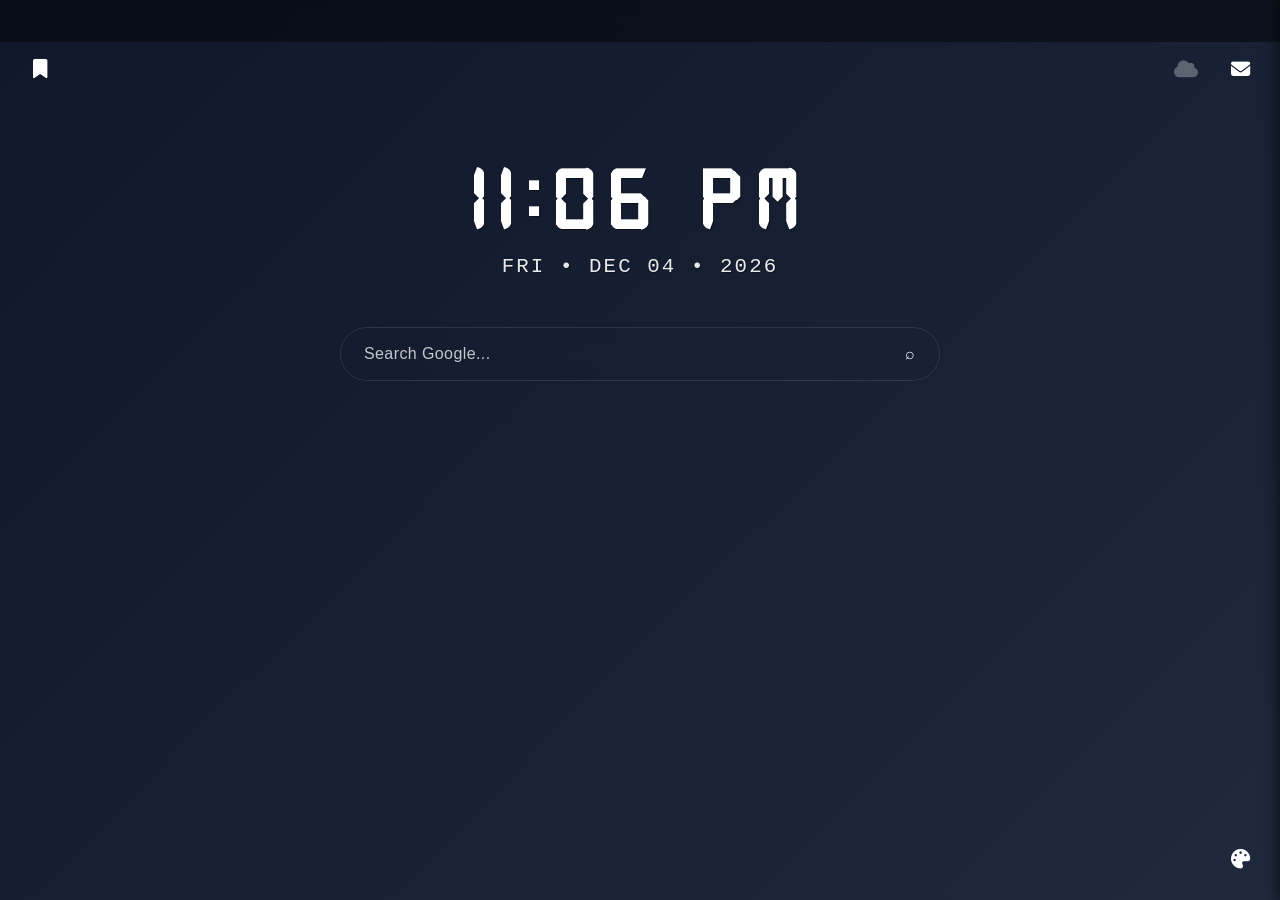
<file: tab/index.html>
<!DOCTYPE html>
<html lang="en">

<head>
    <meta charset="UTF-8" />
    <meta name="viewport" content="width=device-width, initial-scale=1.0" />
    <title>My Chrome Tab</title>

    <!-- Stylesheets -->
    <link rel="stylesheet" href="https://cdnjs.cloudflare.com/ajax/libs/font-awesome/6.5.0/css/all.min.css">
    <link rel="stylesheet" href="styles/base.css" />
    <link rel="stylesheet" href="styles/clock.css" />
    <link rel="stylesheet" href="styles/search.css" />
    <link rel="stylesheet" href="styles/layout.css" />
    <link rel="stylesheet" href="styles/mail.css" />
    <link rel="stylesheet" href="styles/shortcuts.css" />
    <link rel="stylesheet" href="styles/modal.css" />
    <link rel="stylesheet" href="styles/theme.css" />
    <link rel="stylesheet" href="styles/bookmarks.css" />
</head>

<body>
    <!-- Bookmark Bar -->
    <div id="bookmark-bar">
        <div id="bookmark-bar-items" class="bookmark-bar-items"></div>
    </div>

    <div class="container">
        <!-- Bookmark button (top left) -->
        <div id="bookmark-corner" class="bookmark-corner">
            <button id="bookmark-btn" class="corner-btn" title="Bookmarks">
                <i class="fas fa-bookmark"></i>
            </button>
            <div id="bookmark-dropdown" class="sync-dropdown">
                <div id="bookmark-dropdown-content"></div>
            </div>
        </div>

        <!-- Sync + Mail buttons (top right) -->
        <div id="sync-corner" class="sync-corner">
            <button id="sync-btn" class="corner-btn corner-btn-sync" title="Sync">
                <i class="fas fa-cloud"></i>
            </button>
            <div id="sync-dropdown" class="sync-dropdown">
                <div id="sync-dropdown-content"></div>
            </div>
        </div>
        <div id="mail-corner" class="mail-corner">
            <button id="mail-dropdown-btn" class="corner-btn" title="Mail">
                <i class="fas fa-envelope"></i>
            </button>
            <div id="mail-dropdown" class="mail-dropdown">
                <div class="mail-dropdown-header">
                    <h4>Google Accounts</h4>
                </div>
                <ul id="mail-dropdown-list"></ul>
            </div>
        </div>

        <!-- Theme button (bottom right) -->
        <button id="open-theme-panel" class="corner-btn corner-btn-theme" title="Change Theme">
            <i class="fas fa-palette"></i>
        </button>

        <!-- Theme Panel -->
        <div id="theme-panel" class="theme-panel">
            <div class="theme-panel-header">
                <h3>Select a Theme</h3>
                <button class="close-theme-panel" title="Close Panel">&times;</button>
            </div>
            <div class="theme-options" id="theme-options"></div>
        </div>

        <!-- Clock -->
        <div class="time-container">
            <div class="digital-display">
                <div class="time" id="time">12<span class="colon">:</span>48 PM</div>
                <div class="date" id="date">THU • AUG 07 • 2025</div>
            </div>
        </div>

        <!-- Search -->
        <div class="search-container">
            <div class="search-wrapper">
                <input type="text" class="search-box" placeholder="Search Google..." id="searchInput"
                    autocomplete="off">
                <button class="search-btn" onclick="performSearch()">⌕</button>
            </div>
        </div>

        <!-- Shortcuts -->
        <div class="shortcuts-wrapper">
            <div id="shortcut-grid" class="shortcut-grid"></div>
        </div>

    </div>

    <!-- Shortcut Modal -->
    <div id="shortcut-dialog" class="modal">
        <div class="modal-content">
            <button class="modal-close" id="close-shortcut-dialog">&times;</button>
            <h4 id="shortcut-dialog-title">Add Shortcut</h4>
            <form id="shortcut-form" class="my-form">
                <input type="url" id="shortcut-url" placeholder="Synced link (all devices)" required />
                <input type="url" id="shortcut-local-url" placeholder="Local link on this device only" />
                <div class="name-input-wrapper">
                    <input type="text" id="shortcut-name" placeholder="Shortcut Name" required />
                    <button type="button" id="sync-name-btn" title="Sync name from URL">⟳</button>
                </div>
                <button type="submit">Save</button>
            </form>
        </div>
    </div>

    <!-- Scripts -->
    <script src="./runtime.js"></script>
    <script src="./vendor/firebase/firebase-app-compat.js"></script>
    <script src="./vendor/firebase/firebase-auth-compat.js"></script>
    <script src="./vendor/firebase/firebase-firestore-compat.js"></script>
    <script src="./sync.js"></script>
    <script src="./sync-auth.js"></script>
    <script src="./sync-merge.js"></script>
    <script src="./sync-runtime.js"></script>
    <script src="./storage.js"></script>
    <script src="scripts/clock.js"></script>
    <script src="scripts/search.js"></script>
    <script src="scripts/mail.js"></script>
    <script src="./utils.js"></script>
    <script src="./favicon-core.js"></script>
    <script src="./favicon-capture.js"></script>
    <script src="./favicon-page.js"></script>
    <script src="scripts/shortcuts.js"></script>
    <script src="scripts/shortcuts-favicons.js"></script>
    <script src="scripts/theme.js"></script>
    <script src="scripts/bookmarks.js"></script>
    <script src="scripts/bookmarks-bar.js"></script>
    <script src="scripts/bookmarks-bar-interactions.js"></script>
    <script src="scripts/bookmarks-dropdown.js"></script>
    <script src="scripts/bookmarks-init.js"></script>
</body>

</html>
</file>
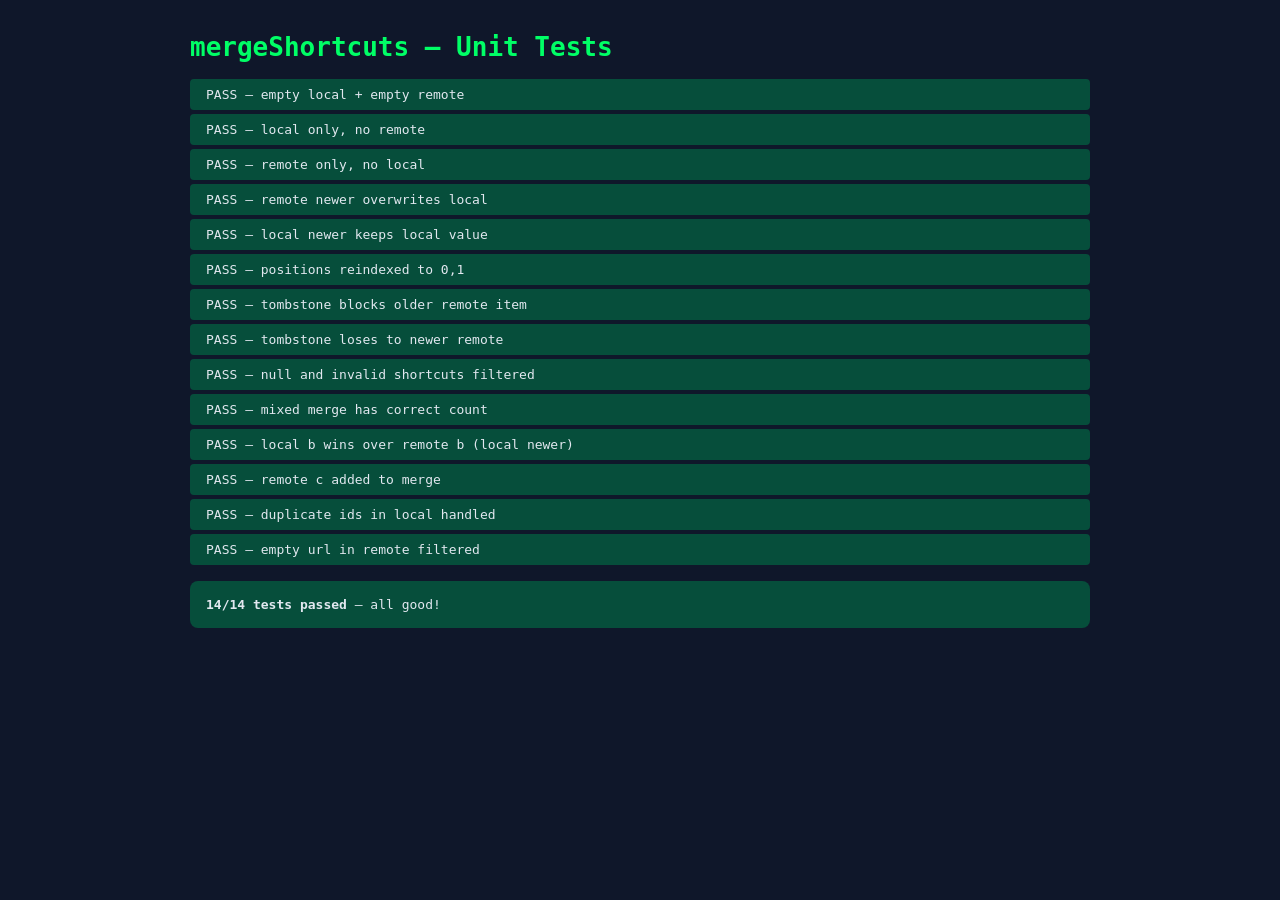
<file: tab/tests/test-merge.html>
<!DOCTYPE html>
<html lang="en">
<head>
<meta charset="UTF-8">
<title>mergeShortcuts Tests</title>
<style>
  body { font-family: monospace; max-width: 900px; margin: 2rem auto; background: #0f172a; color: #e2e8f0; }
  h1 { color: #00ff66; }
  .test { padding: 0.5rem 1rem; margin: 0.25rem 0; border-radius: 4px; }
  .pass { background: #064e3b; }
  .fail { background: #7f1d1d; }
  .summary { margin-top: 1rem; padding: 1rem; border-radius: 8px; }
  .all-pass { background: #064e3b; }
  .some-fail { background: #7f1d1d; }
</style>
</head>
<body>
<h1>mergeShortcuts — Unit Tests</h1>
<div id="results"></div>
<script>
// === Functions under test (copied from sync.js) ===
function ensureShortcut(s, pos) {
    if (!s || !s.url) return null;
    if (!s.id) s.id = crypto.randomUUID();
    if (!s.updatedAt) s.updatedAt = Date.now();
    if (pos !== undefined) s.position = pos;
    if (s.position === undefined) s.position = 0;
    return s;
}

function mergeShortcuts(local, remote) {
    var byId = {};
    var tombstones = {};
    try { tombstones = JSON.parse(localStorage.getItem("_deleted") || "{}"); } catch (e) {}

    for (var i = 0; i < local.length; i++) {
        var s = ensureShortcut(local[i], i);
        if (!s) continue;
        byId[s.id] = s;
    }

    for (var i = 0; i < remote.length; i++) {
        var s = ensureShortcut(remote[i]);
        if (!s) continue;

        var delTs = tombstones[s.id];
        if (delTs && delTs > s.updatedAt) continue;

        var existing = byId[s.id];
        if (!existing || s.updatedAt > existing.updatedAt) {
            byId[s.id] = s;
        }
    }

    var result = [];
    for (var id in byId) {
        if (byId.hasOwnProperty(id)) result.push(byId[id]);
    }
    result.sort(function (a, b) { return a.position - b.position; });

    var clean = [];
    for (var i = 0; i < result.length; i++) {
        if (result[i] && result[i].url) {
            result[i].position = i;
            clean.push(result[i]);
        }
    }
    return clean;
}

// === Test harness ===
var passed = 0;
var failed = 0;
var output = document.getElementById("results");

function log(label, ok) {
    var div = document.createElement("div");
    div.className = "test " + (ok ? "pass" : "fail");
    div.textContent = (ok ? "PASS" : "FAIL") + " — " + label;
    output.appendChild(div);
    if (ok) passed++; else failed++;
}

function assert(label, condition) { log(label, condition); }
function assertDeepEqual(label, a, b) {
    var ok = JSON.stringify(a) === JSON.stringify(b);
    log(label, ok);
    if (!ok) log("  expected: " + JSON.stringify(b), false);
    if (!ok) log("  got:      " + JSON.stringify(a), false);
}

// Helper: make a shortcut object
function S(id, url, updatedAt, position) {
    return { id: id, url: url !== undefined ? url : "https://" + id + ".com", name: id, updatedAt: updatedAt || 1000, position: position !== undefined ? position : 0 };
}

// === Tests ===
localStorage.clear();

// Test 1: empty inputs
assertDeepEqual("empty local + empty remote", mergeShortcuts([], []), []);

// Test 2: local only, no remote
var local = [S("a", "https://a.com", 2000, 0)];
assertDeepEqual("local only, no remote", mergeShortcuts(local, []), [S("a", "https://a.com", 2000, 0)]);

// Test 3: remote only, no local
assertDeepEqual("remote only, no local", mergeShortcuts([], [S("b", "https://b.com", 3000, 0)]), [S("b", "https://b.com", 3000, 0)]);

// Test 4: remote newer wins
var local2 = [S("x", "https://old.com", 1000, 0)];
var remote2 = [S("x", "https://new.com", 2000, 0)];
var result4 = mergeShortcuts(local2, remote2);
assert("remote newer overwrites local", result4[0].url === "https://new.com" && result4[0].updatedAt === 2000);

// Test 5: local newer wins
var local3 = [S("x", "https://local-newer.com", 3000, 0)];
var remote3 = [S("x", "https://remote-older.com", 2000, 0)];
var result5 = mergeShortcuts(local3, remote3);
assert("local newer keeps local value", result5[0].url === "https://local-newer.com" && result5[0].updatedAt === 3000);

// Test 6: positions are reindexed
var local4 = [S("a", "https://a.com", 1000, 5), S("b", "https://b.com", 1000, 9)];
var result6 = mergeShortcuts(local4, []);
assert("positions reindexed to 0,1", result6[0].position === 0 && result6[1].position === 1);

// Test 7: tombstone blocks older remote
localStorage.setItem("_deleted", JSON.stringify({ "z": 3000 }));
var local5 = [];
var remote5 = [S("z", "https://z.com", 2000, 0)];
var result7 = mergeShortcuts(local5, remote5);
assert("tombstone blocks older remote item", result7.length === 0);

// Test 8: tombstone loses to newer remote
localStorage.setItem("_deleted", JSON.stringify({ "z": 2000 }));
var remote6 = [S("z", "https://z.com", 3000, 0)];
var result8 = mergeShortcuts([], remote6);
assert("tombstone loses to newer remote", result8.length === 1 && result8[0].id === "z");

// Test 9: null shortcuts filtered
var local7 = [null, S("a", "https://a.com", 1000, 0), { url: null }];
var result9 = mergeShortcuts(local7, []);
assert("null and invalid shortcuts filtered", result9.length === 1);

// Test 10: mixed local + remote with different items
localStorage.clear();
var local8 = [S("a", "https://a.com", 2000, 0), S("b", "https://b.com", 5000, 1)];
var remote8 = [S("b", "https://b-remote.com", 4000, 0), S("c", "https://c.com", 3000, 1)];
var result10 = mergeShortcuts(local8, remote8);
assert("mixed merge has correct count", result10.length === 3);
assert("local b wins over remote b (local newer)", result10.find(function(s){return s.id==="b"}).updatedAt === 5000);
assert("remote c added to merge", result10.some(function(s){return s.id==="c"}));

// Test 11: duplicate ids in local (defensive)
var local9 = [S("dup", "https://first.com", 1000, 0), S("dup", "https://second.com", 2000, 1)];
var result11 = mergeShortcuts(local9, []);
// Last one wins due to object key overwrite, then sorted
assert("duplicate ids in local handled", result11.length === 1);

// Test 12: empty url in remote filtered
var remote9 = [S("e", "", 1000, 0)];
var result12 = mergeShortcuts([], remote9);
assert("empty url in remote filtered", result12.length === 0);

// === Summary ===
var summary = document.createElement("div");
summary.className = "summary " + (failed === 0 ? "all-pass" : "some-fail");
summary.innerHTML = "<strong>" + passed + "/" + (passed + failed) + " tests passed</strong>" +
    (failed === 0 ? " — all good!" : " — " + failed + " failures");
output.appendChild(summary);
</script>
</body>
</html>
</file>
<file: tab/styles/base.css>
:root {
  --color-bg: linear-gradient(135deg, #0f172a, #1e293b);
  --color-container: #1e40af;
  --color-text: #ffffff;
  --color-shadow: rgba(0, 0, 0, 0.4);
}

/* ===== FONTS ===== */
@font-face {
  font-family: 'Digital7Mono';
  src: url('../../fonts/digital-7_mono.ttf') format('truetype');
  font-weight: normal;
  font-style: normal;
  font-display: swap;
}

@font-face {
  font-family: 'Digital7';
  src: url('../../fonts/digital-7.ttf') format('truetype');
  font-weight: normal;
  font-style: normal;
  font-display: swap;
}

* {
  box-sizing: border-box;
}

body {
  margin: 0;
  padding: 0;
  min-height: 100vh;
  background: var(--color-bg);
  font-family: Arial, sans-serif;
  display: flex;
  justify-content: center;
  align-items: flex-start;
  padding-top: 12vh;
  color: var(--color-text);
  user-select: none;
}

.container {
  position: relative;
  width: 100%;
  max-width: 1280px;
  margin: 0 auto;
  padding: 1.5rem;
  text-align: center;
  color: var(--color-text);
}

.container h1 {
  font-size: 2rem;
  margin-bottom: 1rem;
}

.container p {
  font-size: 1rem;
}
</file>
<file: tab/styles/clock.css>
/* ===== CLOCK ===== */
.time-container {
  min-width: 400px;
  margin-bottom: 1.5rem;
}

.digital-display {
  padding: 25px 40px;
  position: relative;
  display: inline-block;
}

.digital-display::before {
  content: '';
  position: absolute;
  top: 0; left: 0; right: 0; bottom: 0;
  pointer-events: none;
  animation: scanLines 2s linear infinite;
}

.time {
  font-family: 'Digital7', monospace;
  font-size: clamp(2.8rem, 7vw, 5.5rem);
  font-weight: bold;
  color: #00ff66;
  letter-spacing: 0.15em;
  display: block;
  text-align: center;
  line-height: 1;
  margin-bottom: 10px;
  position: relative;
  z-index: 1;
}

.time .colon {
  animation: blink 1s infinite;
  display: inline-block;
}

@keyframes blink {
  0%, 50% { opacity: 1; }
  51%, 100% { opacity: 0.3; }
}

.date {
  font-family: 'Courier New', 'Lucida Console', monospace;
  font-size: clamp(0.9rem, 2vw, 1.3rem);
  font-weight: normal;
  color: #00cc55;
  letter-spacing: 0.1em;
  text-align: center;
  opacity: 0.9;
  text-transform: uppercase;
  position: relative;
  z-index: 1;
  margin-top: 0;
}
</file>
<file: tab/styles/search.css>
.search-container {
  position: relative;
  max-width: 600px;
  min-width: 400px;
  width: 100%;
  margin: 0 auto;
}

.search-wrapper {
  position: relative;
  background: rgba(255, 255, 255, 0.05);
  border-radius: 40px;
  padding: 3px;
  backdrop-filter: blur(20px);
  border: 1px solid rgba(255, 255, 255, 0.1);
  background: var(--overlay-color);
  transition: all 0.3s ease;
  display: flex;
  align-items: center;
}

.search-box {
  flex: 1;
  padding: 14px 50px 14px 20px;
  border: none;
  border-radius: 40px;
  font-size: 1rem;
  background: var(--overlay-color);
  outline: none;
  font-weight: 300;
  letter-spacing: 0.4px;
  transition: all 0.3s ease;
}

.search-box::placeholder {
  color: rgba(255, 255, 255, 1);
}

.search-box:focus {
  background: rgba(255, 255, 255, 0.12);
}

.search-btn {
  position: absolute;
  right: 10px;
  top: 50%;
  transform: translateY(-50%);
  width: 38px;
  height: 38px;
  border: none;
  border-radius: 50%;
  background: var(--overlay-color);
  color: var(--color-text);
  cursor: pointer;
  display: flex;
  align-items: center;
  justify-content: center;
  font-size: 1rem;
  transition: all 0.3s ease;
}

.search-btn:hover {
  transform: translateY(-50%) scale(1.05);
}

.search-btn:active {
  transform: translateY(-50%) scale(0.95);
}
</file>
<file: tab/styles/layout.css>
.shortcuts-wrapper {
    margin-top: 2rem;
    width: 100%;
}
</file>
<file: tab/styles/mail.css>
.mail-corner {
    position: fixed;
    top: calc(42px + 0.5rem);
    right: 1.25rem;
    z-index: 100;
}

#mail-dropdown-btn {
    position: relative;
}

.mail-dropdown {
    position: absolute;
    top: calc(100% + 0.75rem);
    right: 0;
    width: 360px;
    max-height: 440px;
    background: #1e293b;
    border-radius: 14px;
    box-shadow: 0 12px 40px rgba(0, 0, 0, 0.55);
    z-index: 1001;
    display: none;
    overflow: hidden;
    animation: mailFadeIn 0.2s ease-out;
}

@keyframes mailFadeIn {
    from {
        opacity: 0;
        transform: translateY(-8px) scale(0.97);
    }
    to {
        opacity: 1;
        transform: translateY(0) scale(1);
    }
}

.mail-dropdown.open {
    display: block;
}

.mail-dropdown-header {
    padding: 0.85rem 1rem;
    display: flex;
    align-items: center;
    justify-content: space-between;
}

.mail-dropdown-header h4 {
    margin: 0;
    font-size: 0.85rem;
    font-weight: 600;
    color: rgba(255, 255, 255, 0.55);
    text-transform: uppercase;
    letter-spacing: 0.6px;
}

.mail-dropdown-header .mail-add-account {
    display: inline-flex;
    align-items: center;
    justify-content: center;
    padding: 0.3rem;
    border-radius: 6px;
    background: none;
    border: none;
    color: rgba(255, 255, 255, 0.5);
    cursor: pointer;
    transition: background 0.15s, color 0.15s;
}

.mail-dropdown-header .mail-add-account:hover {
    background: rgba(255, 255, 255, 0.08);
    color: white;
}

.mail-dropdown-header .add-account-icon {
    width: 24px;
    height: 24px;
    border-radius: 50%;
    border: 1.5px dashed rgba(255, 255, 255, 0.25);
    display: flex;
    align-items: center;
    justify-content: center;
    font-size: 0.65rem;
    flex-shrink: 0;
}

#mail-dropdown-list {
    list-style: none;
    padding: 0.25rem 0.65rem 0.65rem 0.65rem;
    margin: 0;
    overflow-y: auto;
    max-height: 355px;
    display: flex;
    flex-direction: column;
    gap: 0.65rem;
    scrollbar-width: none;
    -ms-overflow-style: none;
}

#mail-dropdown-list::-webkit-scrollbar {
    display: none;
}

.mail-account-card {
    display: flex;
    flex-wrap: wrap;
    align-items: flex-start;
    column-gap: 0.85rem;
    row-gap: 0.5rem;
    padding: 0.85rem;
    border-radius: 10px;
    background: rgba(255, 255, 255, 0.03);
    transition: background 0.15s, transform 0.2s ease, opacity 0.2s ease;
    cursor: grab;
    position: relative;
}

.mail-account-card:active {
    cursor: grabbing;
}

.mail-account-card.dragging {
    opacity: 0.45;
    transform: scale(0.97);
}

.mail-account-card.drag-over-top::before,
.mail-account-card.drag-over-bottom::after {
    content: "";
    position: absolute;
    left: 6px;
    right: 6px;
    height: 2px;
    background: #3b82f6;
    border-radius: 2px;
    box-shadow: 0 0 8px rgba(59, 130, 246, 0.6);
}

.mail-account-card.drag-over-top::before { top: -2px; }
.mail-account-card.drag-over-bottom::after { bottom: -2px; }

.mail-account-card:hover {
    background: rgba(255, 255, 255, 0.06);
}

.account-avatar {
    width: 44px;
    height: 44px;
    border-radius: 50%;
    flex-shrink: 0;
    border: 2px solid rgba(255, 255, 255, 0.12);
    -webkit-user-drag: none;
    user-select: none;
    display: flex;
    align-items: center;
    justify-content: center;
    font-size: 0.9rem;
    font-weight: 700;
    color: white;
}

.account-avatar-image {
    object-fit: cover;
    background: transparent;
}

.account-avatar-fallback {
    background: linear-gradient(135deg, rgba(59, 130, 246, 0.85), rgba(29, 78, 216, 0.65));
}

.account-info {
    flex: 1;
    min-width: 0;
}

.account-name {
    font-size: 0.9rem;
    font-weight: 600;
    color: white;
    line-height: 1.3;
    text-align: left;
}

.account-email {
    font-size: 0.78rem;
    color: rgba(255, 255, 255, 0.5);
    overflow: hidden;
    text-overflow: ellipsis;
    white-space: nowrap;
    text-align: left;
}

.account-services {
    display: flex;
    flex-wrap: nowrap;
    gap: 0.35rem;
    width: 100%;
    align-items: center;
    justify-content: space-between;
}

.service-link {
    display: inline-flex;
    align-items: center;
    justify-content: center;
    width: 32px;
    height: 32px;
    padding: 0;
    border-radius: 9px;
    background: rgba(255, 255, 255, 0.06);
    border: 1px solid rgba(255, 255, 255, 0.09);
    text-decoration: none;
    transition: background 0.15s, transform 0.15s, border-color 0.15s, box-shadow 0.15s;
    box-sizing: border-box;
    box-shadow: inset 0 1px 0 rgba(255, 255, 255, 0.03);
    flex: 0 0 32px;
}

.service-link:hover {
    background: rgba(255, 255, 255, 0.11);
    border-color: rgba(255, 255, 255, 0.17);
    box-shadow: 0 8px 16px rgba(0, 0, 0, 0.18);
    transform: translateY(-1px);
}

.service-icon-image {
    display: block;
    width: 18px;
    height: 18px;
    flex-shrink: 0;
    object-fit: contain;
    border-radius: 4px;
}
</file>
<file: tab/styles/shortcuts.css>
.shortcut-grid {
    display: flex;
    flex-wrap: wrap;
    justify-content: center;
    align-content: flex-start;
    gap: 1.25rem;
}

.shortcut-item {
    position: relative;
    text-align: center;
    cursor: grab;
    text-decoration: none;
    transition: opacity 0.2s, transform 0.25s ease, outline 0.15s ease;
    border-radius: 10px;
    padding: 0.5rem 0.25rem;
    width: 90px;
    flex: 0 0 90px;
    box-sizing: border-box;
}

.shortcut-item a,
.shortcut-item img,
.shortcut-item button {
    -webkit-user-drag: none;
}

.shortcut-item:active {
    cursor: grabbing;
}

.shortcut-item.dragging {
    opacity: 0.4;
    transform: scale(0.95);
}

.shortcut-item.drag-over {
    outline: 2px dashed rgba(255, 255, 255, 0.5);
    outline-offset: 4px;
    border-radius: 10px;
    background: rgba(255, 255, 255, 0.05);
}

.shortcut-item.drag-insert-before::before,
.shortcut-item.drag-insert-after::after {
    content: "";
    position: absolute;
    top: 10%;
    bottom: 10%;
    width: 3px;
    background: #3b82f6;
    border-radius: 2px;
    box-shadow: 0 0 8px rgba(59, 130, 246, 0.6);
    pointer-events: none;
}

.shortcut-item.drag-insert-before::before { left: -8px; }
.shortcut-item.drag-insert-after::after { right: -8px; }

@keyframes settle-bounce {
    0% { transform: scale(0.95); }
    50% { transform: scale(1.04); }
    100% { transform: scale(1); }
}

.shortcut-item.settled {
    animation: settle-bounce 0.3s ease;
}

.shortcut-item:hover .shortcut-menu-btn {
    opacity: 1;
}

.shortcut-icon-wrapper {
    width: 48px;
    height: 48px;
    border-radius: 50%;
    background-color: var(--overlay-color);
    display: flex;
    align-items: center;
    justify-content: center;
    margin: 0 auto 0.5rem auto;
}

.shortcut-icon {
    width: 20px;
    height: 20px;
    object-fit: contain;
    display: block;
}

.shortcut-label {
    font-size: 0.85rem;
    word-break: break-word;
    color: rgba(255, 255, 255, 0.8);
    text-decoration: none;
}

.shortcut-item,
.shortcut-item a,
.shortcut-item a:link,
.shortcut-item a:visited,
.shortcut-item a:hover,
.shortcut-item a:active {
    text-decoration: none !important;
}

.shortcut-menu-btn {
    position: absolute;
    top: 0;
    right: 0;
    font-size: 1.2rem;
    background: transparent;
    border: none;
    color: white;
    opacity: 0;
    cursor: pointer;
    padding: 0.25rem;
    z-index: 1;
    transition: opacity 0.2s ease;
}

.shortcut-menu {
    position: absolute;
    top: 24px;
    right: 0;
    background: #1e293b;
    border: 1px solid rgba(255, 255, 255, 0.1);
    border-radius: 6px;
    box-shadow: 0 6px 12px rgba(0, 0, 0, 0.2);
    display: none;
    flex-direction: column;
    z-index: 2;
}

.shortcut-menu button {
    background: none;
    border: none;
    color: white;
    padding: 0.5rem 1rem;
    text-align: left;
    cursor: pointer;
    font-size: 0.85rem;
    width: 100%;
}

.shortcut-menu button:hover {
    background-color: #374151;
}

.add-shortcut-btn {
    color: var(--color-text);
    font-size: 0.85rem;
    padding: 0;
    border: none;
    border-radius: 0;
    cursor: pointer;
    display: flex;
    flex-direction: column;
    justify-content: center;
    align-items: center;
    text-align: center;
    min-height: auto;
    width: 100%;
    box-shadow: none;
    transition: background-color 0.2s ease;
    text-decoration: none;
    position: relative;
}

.add-shortcut-btn .add-icon {
    width: 48px;
    height: 48px;
    border-radius: 50%;
    margin: 0 auto 0.5rem auto;
    display: flex;
    align-items: center;
    justify-content: center;
    background-color: var(--overlay-color);
    font-size: 1.5rem;
    color: var(--color-text);
}

.add-shortcut-btn .add-text {
    font-size: 0.85rem;
    word-break: break-word;
    color: var(--color-text);
}

@media (max-width: 768px) {
    .shortcuts-wrapper {
        min-width: 400px;
    }
}
</file>
<file: tab/styles/modal.css>
.modal {
  display: none;
  position: fixed;
  top: 0;
  left: 0;
  width: 100vw;
  height: 100vh;
  background: rgba(0, 0, 0, 0.6);
  justify-content: center;
  align-items: center;
  z-index: 999;
}

.modal-content {
  position: relative;
  background-color: #1e293b;
  padding: 2rem;
  border-radius: 16px;
  box-shadow: 0 15px 35px rgba(0, 0, 0, 0.5);
  width: 90%;
  max-width: 420px;
  text-align: center;
  color: var(--color-text);
  animation: fadeIn 0.3s ease-out;
}

.modal-content h4 {
  margin-top: 0;
  margin-bottom: 1rem;
  font-size: 1.3rem;
  font-weight: 600;
}


.modal-close {
  position: absolute;
  top: 12px;
  right: 12px;
  width: 32px;
  height: 32px;
  font-size: 1.3rem;
  background: rgba(255, 255, 255, 0.1);
  color: white;
  border: none;
  border-radius: 50%;
  cursor: pointer;
  display: flex;
  align-items: center;
  justify-content: center;
  transition: background 0.3s ease;
}

.modal-close:hover {
  background: #f87171;
}


.modal-close:hover {
  background: #f87171;
  color: white;
  border-color: transparent;
}

@keyframes fadeIn {
  from {
    opacity: 0;
    transform: scale(0.98);
  }

  to {
    opacity: 1;
    transform: scale(1);
  }
}

.my-form {
  display: flex;
  flex-direction: column;
  gap: 0.75rem;
  margin-top: 1rem;
}

.my-form input {
  padding: 0.75rem 1rem;
  border: none;
  border-radius: 10px;
  outline: none;
  background-color: rgba(255, 255, 255, 0.08);
  color: white;
  font-size: 1rem;
}

.my-form button {
  width: 100%;
  padding: 0.6rem 1.2rem;
  background-color: #2563eb;
  color: white;
  border: none;
  border-radius: 10px;
  cursor: pointer;
  font-size: 1rem;
  font-weight: 500;
  transition: background 0.3s ease;
}

.my-form button:hover {
  background-color: #1d4ed8;
}

#shortcut-dialog .modal-content {
  text-align: center;
}

#shortcut-dialog input {
  padding: 0.75rem 1rem;
  border: none;
  border-radius: 10px;
  outline: none;
  background-color: rgba(255, 255, 255, 0.08);
  color: white;
  font-size: 1rem;
}

#shortcut-dialog button[type="submit"] {
  width: 100%;
  padding: 0.6rem 1.2rem;
  background-color: #2563eb;
  color: white;
  border: none;
  border-radius: 10px;
  cursor: pointer;
  font-size: 1rem;
  font-weight: 500;
  transition: background 0.3s ease;
}

#shortcut-dialog button[type="submit"]:hover {
  background-color: #1d4ed8;
}

.name-input-wrapper {
  position: relative;
  width: 100%;
}

.name-input-wrapper input {
  width: 100%;
  padding-right: 2.5rem;
  padding-left: 1rem;
  padding-top: 0.75rem;
  padding-bottom: 0.75rem;
  border: none;
  border-radius: 10px;
  outline: none;
  background-color: rgba(255, 255, 255, 0.08);
  color: white;
  font-size: 1rem;
  font-family: inherit;
}

#sync-name-btn {
  position: absolute;
  right: 0.75rem;
  top: 50%;
  transform: translateY(-50%);
  background: none;
  border: none;
  color: rgba(255, 255, 255, 0.7);
  font-size: 1.1rem;
  cursor: pointer;
  opacity: 0.6;
  padding: 0;
  line-height: 1;
  height: 1.2rem;
  width: 1.2rem;
  display: flex;
  align-items: center;
  justify-content: center;
}

#sync-name-btn:hover {
  opacity: 1;
}
</file>
<file: tab/styles/theme.css>
body.dark-text {
    --text-color: #ffffff;
    --clock-text-color: #ffffff;
    --search-text-color: #ffffff;
    --search-placeholder-text-color: rgba(255, 255, 255, 0.6);
    --shadow-color: rgba(0, 0, 0, 0.7);
    --overlay-color: rgba(0, 0, 0, 0.3);
    --hover-overlay-color: rgba(0, 0, 0, 0.5);
}

body.light-text {
    --text-color: #ffffff;
    --clock-text-color: #ffffff;
    --search-text-color: #000000;
    --search-placeholder-text-color: rgba(0, 0, 0, 0.6);
    --shadow-color: rgba(255, 255, 255, 0.6);
    --overlay-color: rgba(255, 255, 255, 0.25);
    --hover-overlay-color: rgba(255, 255, 255, 0.4);
}

.shortcut-label,
.mail-left {
    color: var(--text-color);
    text-shadow: 1px 1px 0 rgba(0, 0, 0, 0.4);
    font-weight: 500;
}

#time,
#date {
    color: var(--clock-text-color);
    text-shadow: 1px 1px 0 rgba(0, 0, 0, 0.4);
}

.shortcut-icon-wrapper:hover,
.add-shortcut-btn .add-icon:hover {
    background-color: var(--hover-overlay-color);
    transition: background-color 0.2s ease;
}

.search-box {
    color: var(--search-text-color);
    opacity: 0.75;
}

.search-box::placeholder {
    color: var(--search-placeholder-text-color);
}

.corner-btn {
    background-color: var(--overlay-color);
    border: none;
    border-radius: 50%;
    padding: 0.6rem;
    font-size: 1.2rem;
    color: var(--text-color);
    cursor: pointer;
    width: 40px;
    height: 40px;
    display: flex;
    align-items: center;
    justify-content: center;
    transition: background-color 0.2s ease, transform 0.2s ease;
}

.corner-btn:hover {
    background-color: var(--hover-overlay-color);
    transform: scale(1.1);
}

.corner-btn-theme {
    position: fixed;
    bottom: 1.25rem;
    right: 1.25rem;
    z-index: 100;
}

.sync-corner {
    position: fixed;
    top: calc(42px + 0.5rem);
    right: 4.6rem;
    z-index: 100;
}

.bookmark-corner {
    position: fixed;
    top: calc(42px + 0.5rem);
    left: 1.25rem;
    z-index: 100;
}

.corner-btn-sync {
    position: relative;
    color: rgba(255, 255, 255, 0.3);
    transition: color 0.3s ease;
}

.corner-btn-sync:hover {
    color: rgba(255, 255, 255, 0.6);
}

.corner-btn-sync.syncing i {
    animation: spin 1s linear infinite;
}

.corner-btn-sync.synced {
    color: #4ade80;
}

.corner-btn-sync.error {
    color: #f87171;
}

@keyframes spin {
    from { transform: rotate(0deg); }
    to { transform: rotate(360deg); }
}

.sync-info-bubble {
    display: none;
    position: fixed;
    top: 4rem;
    right: 1.25rem;
    background: #1e293b;
    color: white;
    padding: 0.6rem 1rem;
    border-radius: 8px;
    font-size: 0.8rem;
    font-weight: 500;
    z-index: 200;
    box-shadow: 0 4px 16px rgba(0, 0, 0, 0.4);
    border: 1px solid rgba(255, 255, 255, 0.1);
    animation: bubbleIn 0.2s ease-out;
}

.sync-info-bubble.synced {
    border-color: rgba(74, 222, 128, 0.4);
}

.sync-info-bubble small {
    display: block;
    margin-top: 0.3rem;
    opacity: 0.7;
    font-weight: 400;
    font-size: 0.72rem;
}

.sync-copy-btn {
    background: none;
    border: none;
    color: white;
    cursor: pointer;
    padding: 0 0.2rem;
    font-size: 0.85rem;
    vertical-align: middle;
    opacity: 0.8;
}

.sync-copy-btn:hover {
    opacity: 1;
}

.sync-info-bubble.error {
    border-color: rgba(248, 113, 113, 0.4);
    color: #f87171;
}

@keyframes bubbleIn {
    from { opacity: 0; transform: translateY(-4px); }
    to { opacity: 1; transform: translateY(0); }
}

.sync-dropdown {
    position: absolute;
    top: calc(100% + 0.75rem);
    right: 0;
    width: 300px;
    background: #1e293b;
    border-radius: 14px;
    box-shadow: 0 12px 40px rgba(0, 0, 0, 0.55);
    z-index: 1001;
    display: none;
    overflow: hidden;
    animation: mailFadeIn 0.2s ease-out;
}

.sync-dropdown.open {
    display: block;
}

.sync-dropdown-inner {
    padding: 1rem;
}

.sync-dropdown-user {
    display: flex;
    align-items: center;
    gap: 0.75rem;
    margin-bottom: 0.75rem;
    padding: 0.6rem 0.75rem;
    background: rgba(255, 255, 255, 0.04);
    border-radius: 10px;
}

.sync-dropdown-avatar {
    width: 36px;
    height: 36px;
    border-radius: 50%;
    background: #2563eb;
    color: white;
    display: flex;
    align-items: center;
    justify-content: center;
    font-weight: 600;
    font-size: 0.9rem;
    flex-shrink: 0;
}

.sync-dropdown-email {
    font-size: 0.85rem;
    color: white;
    font-weight: 500;
    word-break: break-all;
}

.sync-status-msg {
    font-size: 0.78rem;
    padding: 0.5rem 0.75rem;
    border-radius: 6px;
    margin-bottom: 0.5rem;
    text-align: center;
    font-weight: 500;
    animation: bubbleIn 0.2s ease-out;
}

.sync-status-msg.success {
    background: rgba(74, 222, 128, 0.1);
    color: #4ade80;
}

.sync-status-msg.error {
    background: rgba(248, 113, 113, 0.1);
    color: #f87171;
}

.sync-dropdown-actions {
    display: flex;
    flex-direction: column;
    gap: 0.4rem;
}

.sync-dropdown-btn {
    width: 100%;
    padding: 0.6rem 1rem;
    border: none;
    border-radius: 8px;
    font-size: 0.85rem;
    cursor: pointer;
    font-weight: 500;
    text-align: center;
    transition: background 0.15s, transform 0.15s;
}

.sync-dropdown-btn.primary {
    background: #2563eb;
    color: white;
}

.sync-dropdown-btn.primary:hover {
    background: #1d4ed8;
}

.sync-dropdown-btn.ghost {
    background: rgba(255, 255, 255, 0.06);
    color: rgba(255, 255, 255, 0.7);
}

.sync-dropdown-btn.ghost:hover {
    background: rgba(255, 255, 255, 0.12);
    color: white;
}

.sync-dropdown-btn.danger {
    background: rgba(248, 113, 113, 0.1);
    color: #f87171;
}

.sync-dropdown-btn.danger:hover {
    background: rgba(248, 113, 113, 0.2);
}

.sync-dropdown-btn.signin {
    background: #2563eb;
    color: white;
    padding: 0.75rem;
    font-size: 0.9rem;
}

.sync-dropdown-btn.signin:hover {
    background: #1d4ed8;
}

.sync-dropdown-info {
    font-size: 0.78rem;
    color: rgba(255, 255, 255, 0.5);
    text-align: center;
    margin-bottom: 0.75rem;
    line-height: 1.4;
}

.theme-panel {
    position: fixed;
    top: 0;
    right: -320px;
    width: 320px;
    height: 100vh;
    background: #1e293b;
    color: white;
    z-index: 1000;
    padding: 0 1rem 1rem 1rem;
    box-shadow: -4px 0 12px rgba(0, 0, 0, 0.5);
    transition: right 0.3s ease-in-out;
    overflow-y: auto;
}

.theme-panel::-webkit-scrollbar {
    width: 6px;
}

.theme-panel::-webkit-scrollbar-thumb {
    background-color: rgba(255, 255, 255, 0.25);
    border-radius: 4px;
}

.theme-panel::-webkit-scrollbar-track {
    background: transparent;
}

.theme-panel.open {
    right: 0;
}

.theme-panel-header {
    position: sticky;
    top: 0;
    z-index: 10;
    background: #1e293b;
    padding-block: 0.75rem;
    display: flex;
    align-items: center;
    justify-content: space-between;
    gap: 1rem;
}

.theme-panel-header h3 {
    font-size: 1.25rem;
    margin: 0;
}

.close-theme-panel {
    font-size: 1.5rem;
    background: transparent;
    border: none;
    color: white;
    cursor: pointer;
}

.theme-options {
    display: flex;
    flex-direction: column;
    gap: 1rem;
}

.theme-thumb {
    width: 100%;
    aspect-ratio: 16 / 9;
    object-fit: cover;
    border-radius: 8px;
    border: 2px solid transparent;
    cursor: pointer;
    display: block;
    transition: border 0.2s ease, transform 0.2s ease;
}

.theme-thumb:hover {
    border-color: #3b82f6;
}
</file>
<file: tab/styles/bookmarks.css>
/* ===== Bookmark Bar ===== */
#bookmark-bar {
    position: fixed;
    top: 0; left: 0; right: 0;
    height: 42px;
    z-index: 100;
    display: flex;
    align-items: center;
    padding: 0 1rem;
    background: rgba(0,0,0,0.45);
    backdrop-filter: blur(12px);
    -webkit-backdrop-filter: blur(12px);
}
body.bookmark-bar-visible { padding-top: calc(42px + 12vh); }

.bookmark-bar-items {
    display: flex; align-items: center; gap: 2px;
    flex: 1 1 0; min-width: 0;
    overflow-x: auto; overflow-y: hidden; height: 100%;
    white-space: nowrap;
    -ms-overflow-style: none; scrollbar-width: none;
    -webkit-overflow-scrolling: touch;
}
.bookmark-bar-items::-webkit-scrollbar { display: none; }

/* ===== Bar item (shared) ===== */
.bookmark-bar-item {
    display: flex; align-items: center; gap: 5px;
    padding: 4px 8px; border-radius: 6px;
    cursor: grab; flex-shrink: 0; height: 30px;
    text-decoration: none; color: var(--text-color);
    font-size: 0.78rem; white-space: nowrap;
    transition: background 0.15s, opacity 0.2s, transform 0.25s ease;
    user-select: none; -webkit-user-drag: none;
}
.bookmark-bar-item:hover { background: var(--hover-overlay-color); }
.bookmark-bar-item:active { cursor: grabbing; }

/* ===== Bar folder ===== */
.bm-bar-folder { gap: 5px; }
.bm-bar-folder-icon { font-size: 0.7rem; color: #fbbf24; flex-shrink: 0; }

/* ===== Bar bookmark ===== */
.bm-bar-bookmark { cursor: pointer; -webkit-user-drag: element; }
.bm-bar-bookmark:active { cursor: pointer; }
.bm-bar-bookmark .bm-favicon { width: 16px; height: 16px; flex-shrink: 0; -webkit-user-drag: none; }
.bm-bar-bookmark .bm-title { overflow: hidden; text-overflow: ellipsis; max-width: 130px; -webkit-user-drag: none; }

/* ===== Bar folder ===== */
.bm-bar-folder { cursor: pointer; -webkit-user-drag: element; }
.bm-bar-folder .bm-bar-folder-icon { -webkit-user-drag: none; }
.bm-bar-folder .bm-title { -webkit-user-drag: none; }

/* ===== Bar separator ===== */
.bm-bar-sep { width: 1px; height: 18px; background: rgba(255,255,255,0.12); margin: 0 4px; flex-shrink: 0; }

/* ===== Bar drag states ===== */
.bookmark-bar-item.dragging { opacity: 0.4; transform: scale(0.95); }
.bookmark-bar-item.drag-over { outline: 2px solid rgba(255,255,255,0.5); outline-offset: 2px; background: var(--hover-overlay-color); }
.bookmark-bar-item.drag-insert-before { outline: none; }
.bookmark-bar-item.drag-insert-after { outline: none; }
.bookmark-bar-item.settled { animation: bm-settle 0.25s ease; }
@keyframes bm-settle { 0%{transform:scale(0.95)} 50%{transform:scale(1.04)} 100%{transform:scale(1)} }

/* ===== Drag insertion indicator ===== */
.bm-drag-indicator {
    display: none;
    width: 3px;
    pointer-events: none;
    z-index: 200;
    background: #3b82f6;
    border-radius: 2px;
    box-shadow: 0 0 8px rgba(59,130,246,0.5);
}

/* ===== Empty state ===== */
.bookmark-bar-empty { color: rgba(255,255,255,0.2); font-size: 0.75rem; padding: 0 0.5rem; white-space: nowrap; user-select: none; }

/* ===== Bar folder submenu ===== */
.bm-bar-submenu {
    position: fixed; z-index: 200;
    min-width: 200px; max-width: 340px; max-height: 400px;
    background: #1e293b; border-radius: 10px;
    box-shadow: 0 8px 30px rgba(0,0,0,0.5);
    border: 1px solid rgba(255,255,255,0.08);
    overflow-y: auto; padding: 0.5rem;
    animation: bm-submenu-in 0.15s ease-out;
}
@keyframes bm-submenu-in { from{opacity:0;transform:translateY(-4px)} to{opacity:1;transform:translateY(0)} }

.bm-submenu-open-all {
    padding: 6px 10px; border-radius: 6px; cursor: pointer;
    font-size: 0.75rem; color: rgba(255,255,255,0.5);
    margin-bottom: 4px; transition: background 0.1s, color 0.1s;
}
.bm-submenu-open-all:hover { background: rgba(255,255,255,0.06); color: white; }

.bm-submenu-back {
    padding: 5px 8px; border-radius: 5px; cursor: pointer;
    font-size: 0.73rem; color: rgba(255,255,255,0.5);
    margin-bottom: 4px; transition: background 0.1s;
}
.bm-submenu-back:hover { background: rgba(255,255,255,0.06); }

.bm-submenu-list { display: flex; flex-direction: column; gap: 1px; }

.bm-submenu-item {
    display: flex; align-items: center; gap: 6px;
    padding: 5px 8px; border-radius: 5px;
    font-size: 0.78rem; color: var(--text-color);
    text-decoration: none; cursor: pointer;
    transition: background 0.1s; white-space: nowrap;
}
.bm-submenu-item:hover { background: rgba(255,255,255,0.06); }

.bm-submenu-folder-icon { font-size: 0.7rem; color: #fbbf24; flex-shrink: 0; width: 16px; text-align: center; }

.bm-submenu-empty { color: rgba(255,255,255,0.2); font-size: 0.72rem; padding: 8px; text-align: center; font-style: italic; }

/* ===== Context menu ===== */
.bm-context-menu {
    position: fixed; z-index: 300;
    min-width: 150px;
    background: #1e293b; border-radius: 8px;
    box-shadow: 0 6px 20px rgba(0,0,0,0.5);
    border: 1px solid rgba(255,255,255,0.08);
    padding: 4px; overflow: hidden;
}
.bm-context-item {
    padding: 7px 12px; border-radius: 5px; cursor: pointer;
    font-size: 0.78rem; color: rgba(255,255,255,0.8);
    transition: background 0.1s; white-space: nowrap;
}
.bm-context-item:hover { background: rgba(255,255,255,0.08); }

/* ===== Bookmark dropdown ===== */
#bookmark-dropdown { position: absolute; top: calc(100% + 0.75rem); left: 0; width: 340px; }
.bookmark-dropdown-inner { padding: 1rem; text-align: left; }

/* ===== Header ===== */
.bm-header-row { display: flex; align-items: center; justify-content: space-between; margin-bottom: 0.5rem; }
.bm-header-row h4 { margin: 0; font-size: 0.9rem; font-weight: 600; }

.bm-toggle-add-btn {
    width: 28px; height: 28px; border-radius: 50%; border: none;
    background: rgba(255,255,255,0.08); color: rgba(255,255,255,0.6);
    font-size: 0.8rem; cursor: pointer;
    display: flex; align-items: center; justify-content: center;
    transition: background 0.15s, color 0.15s;
}
.bm-toggle-add-btn:hover { background: rgba(255,255,255,0.18); color: white; }

/* ===== iOS back button ===== */
.bm-nav-back {
    cursor: pointer; color: rgba(255,255,255,0.5);
    padding: 2px 4px; border-radius: 4px; font-size: 0.75rem;
    transition: color 0.15s, background 0.15s; flex-shrink: 0;
    display: flex; align-items: center;
}
.bm-nav-back:hover { color: white; background: rgba(255,255,255,0.08); }

/* ===== Add section ===== */
.bm-add-section { margin-bottom: 0.6rem; padding-bottom: 0.6rem; border-bottom: 1px solid rgba(255,255,255,0.08); }
.bm-add-section .bookmark-add-form { display: flex; flex-direction: column; gap: 0.4rem; margin-bottom: 0.5rem; }
.bm-add-section .bookmark-add-form input {
    background: rgba(255,255,255,0.06); border: 1px solid rgba(255,255,255,0.1);
    border-radius: 8px; padding: 0.5rem 0.7rem; color: white; font-size: 0.8rem; outline: none;
}
.bm-add-section .bookmark-add-form input:focus { border-color: rgba(255,255,255,0.2); }
.bm-add-section .bookmark-add-form input::placeholder { color: rgba(255,255,255,0.35); }

.bm-folder-form { display: flex; gap: 0; margin-bottom: 0.5rem; }
.bm-folder-form input {
    flex: 1; background: rgba(255,255,255,0.05); border: 1px solid rgba(255,255,255,0.1);
    border-right: none; border-radius: 8px 0 0 8px; padding: 0.5rem 0.6rem;
    color: white; font-size: 0.75rem; outline: none; min-width: 0;
    height: 32px; box-sizing: border-box;
}
.bm-folder-form input:focus { border-color: rgba(255,255,255,0.2); }
.bm-folder-form input::placeholder { color: rgba(255,255,255,0.3); }
.bm-folder-add-btn {
    background: rgba(255,255,255,0.08); border: 1px solid rgba(255,255,255,0.1);
    border-radius: 0 8px 8px 0; color: rgba(255,255,255,0.7); cursor: pointer;
    font-size: 0.75rem; font-weight: 500; padding: 0 12px; transition: background 0.15s;
    height: 32px; box-sizing: border-box; flex-shrink: 0; white-space: nowrap;
}
.bm-folder-add-btn:hover { background: rgba(255,255,255,0.15); color: white; }

.bm-form-row { display: flex; gap: 0.4rem; }
.bm-add-btn {
    flex: 1; padding: 0.5rem; border: none; border-radius: 8px;
    background: #2563eb; color: white; font-size: 0.8rem; cursor: pointer;
    font-weight: 500; transition: background 0.15s;
}
.bm-add-btn:hover { background: #1d4ed8; }

/* ===== File list ===== */
.bookmark-dropdown-list { max-height: 300px; overflow-y: auto; }
.bookmark-dropdown-list::-webkit-scrollbar { width: 4px; }
.bookmark-dropdown-list::-webkit-scrollbar-thumb { background: rgba(255,255,255,0.15); border-radius: 2px; }

/* ===== Folder item ===== */
.bm-folder-item {
    display: flex; align-items: center; gap: 8px;
    padding: 7px 8px; border-radius: 6px;
    cursor: pointer; user-select: none;
    transition: background 0.1s, opacity 0.2s;
}
.bm-folder-item:hover { background: rgba(255,255,255,0.05); }
.bm-folder-item.dragging { opacity: 0.4; }
.bm-folder-item.drag-over { background: rgba(255,255,255,0.08); outline: 1px dashed rgba(255,255,255,0.3); }
.bm-folder-item-icon { font-size: 0.9rem; color: #fbbf24; width: 20px; text-align: center; flex-shrink: 0; }
.bm-folder-item-name { flex: 1; font-size: 0.82rem; overflow: hidden; text-overflow: ellipsis; white-space: nowrap; }

/* ===== Bookmark dropdown item ===== */
.bookmark-dropdown-item {
    display: flex; align-items: center; gap: 6px;
    padding: 6px 8px; border-radius: 6px;
    transition: background 0.1s, opacity 0.2s;
}
.bookmark-dropdown-item:hover { background: rgba(255,255,255,0.05); }
.bookmark-dropdown-item.dragging { opacity: 0.4; }
.bookmark-dropdown-item.drag-over { background: rgba(255,255,255,0.08); outline: 1px dashed rgba(255,255,255,0.3); }
.bookmark-dropdown-item .bm-dl-favicon { width: 16px; height: 16px; flex-shrink: 0; }
.bookmark-dropdown-item .bm-dl-name { flex: 1; font-size: 0.8rem; overflow: hidden; text-overflow: ellipsis; white-space: nowrap; }

/* ===== Separator ===== */
.bm-list-separator { height: 1px; background: rgba(255,255,255,0.06); margin: 4px 0; }

/* ===== Empty ===== */
.bm-empty-dir { color: rgba(255,255,255,0.2); font-size: 0.75rem; text-align: center; padding: 1.5rem 0; font-style: italic; }

/* ===== Icon action buttons ===== */
.bm-dl-actions { display: flex; gap: 2px; opacity: 0; transition: opacity 0.1s; }
.bm-folder-item:hover .bm-dl-actions,
.bookmark-dropdown-item:hover .bm-dl-actions { opacity: 1; }

.bm-icon-btn {
    background: none; border: none; color: rgba(255,255,255,0.5); cursor: pointer;
    font-size: 0.7rem; padding: 4px 6px; border-radius: 4px;
    display: flex; align-items: center; justify-content: center;
    transition: color 0.15s, background 0.15s;
}
.bm-icon-btn:hover { background: rgba(255,255,255,0.1); color: white; }
.bm-del-btn:hover { color: #f87171; background: rgba(248,113,113,0.15); }
</file>
